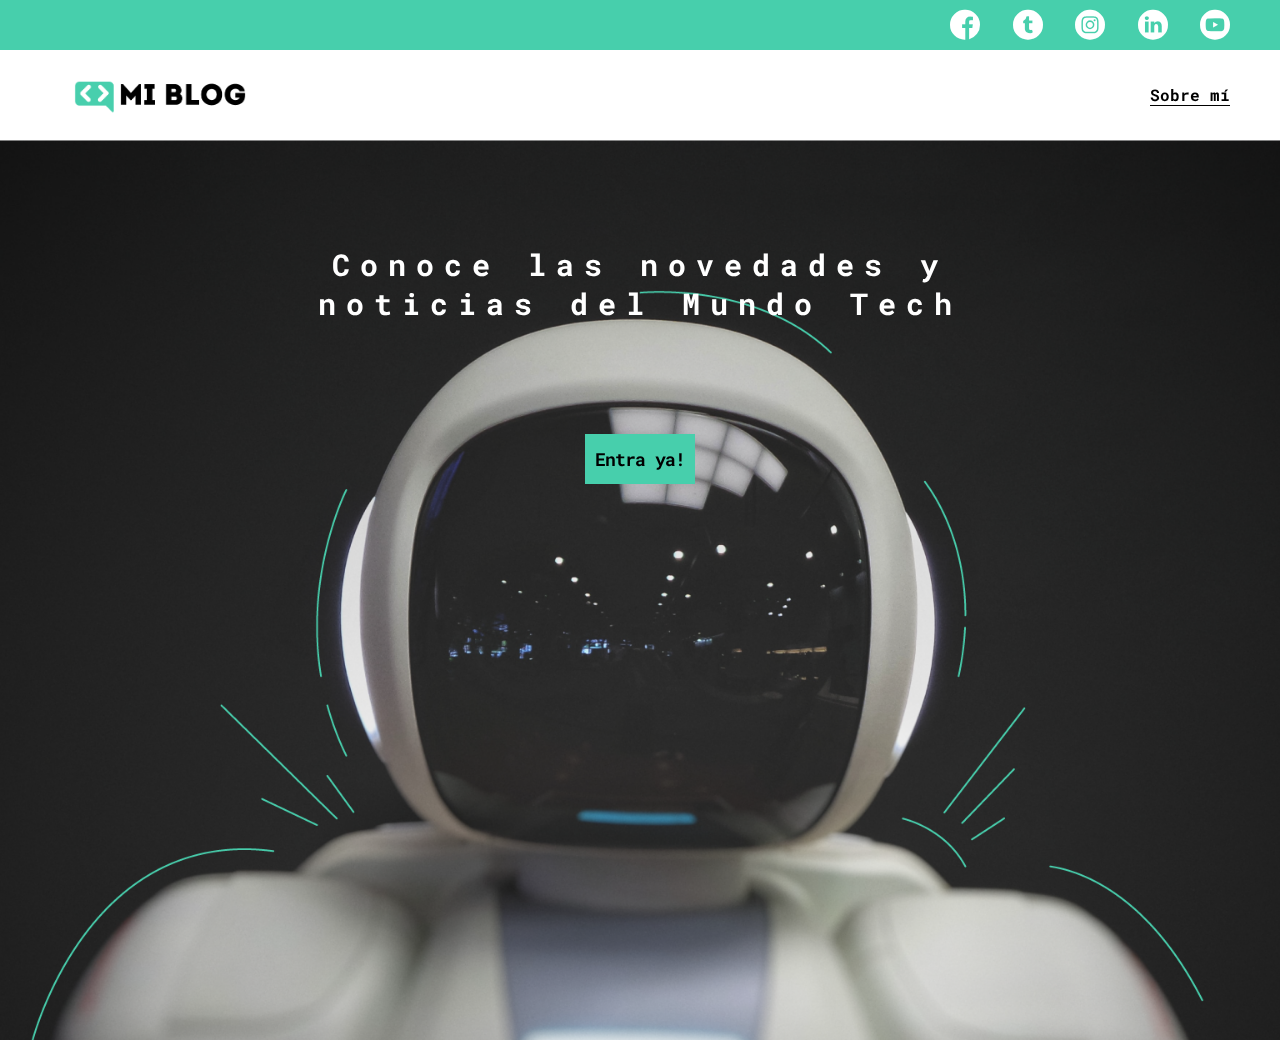
<file: index.html>
<!DOCTYPE html>
<html lang="en">
<head>
  <meta charset="UTF-8">
  <meta name="viewport" content="width=device-width, initial-scale=1.0">
  <title>Mi Blog</title>
  <link rel="stylesheet" href="./css/main.css">
  <link rel="stylesheet" href="css/font/flaticon.css">
  <link rel="stylesheet" href="./css/media-queries.css">
</head>
<body class="home-body">
  <header>
    <section class="header-icons-container">
      <div class="icons">
        <a href=""><span class="flaticon-001-facebook"></span></a>
        <a href=""><span class="flaticon-002-twitter"></span></a>
        <a href=""><span class="flaticon-011-instagram"></span></a>
        <a href=""><span class="flaticon-010-linkedin"></span></a>
        <a href=""><span class="flaticon-008-youtube"></span></a>
      </div>
    </section>
    <nav>
      <section class="nav-logo-container">
        <a href="/"><img src="assets/img/Logo-negro.png" alt="Logo de mi blog"></a>
      </section>
      <section class="profile-link">
        <a href="perfil.html">Sobre mí</a>
      </section>
    </nav>
  </header>
  <main class="home-main">
    <section>
      <h2 class="home-main-text">Conoce las novedades y <br> noticias del Mundo Tech</h2>
      <a href="blogs.html" class="home-main-button">Entra ya!</a>
    </section>
  </main>
</body>
</html>
</file>
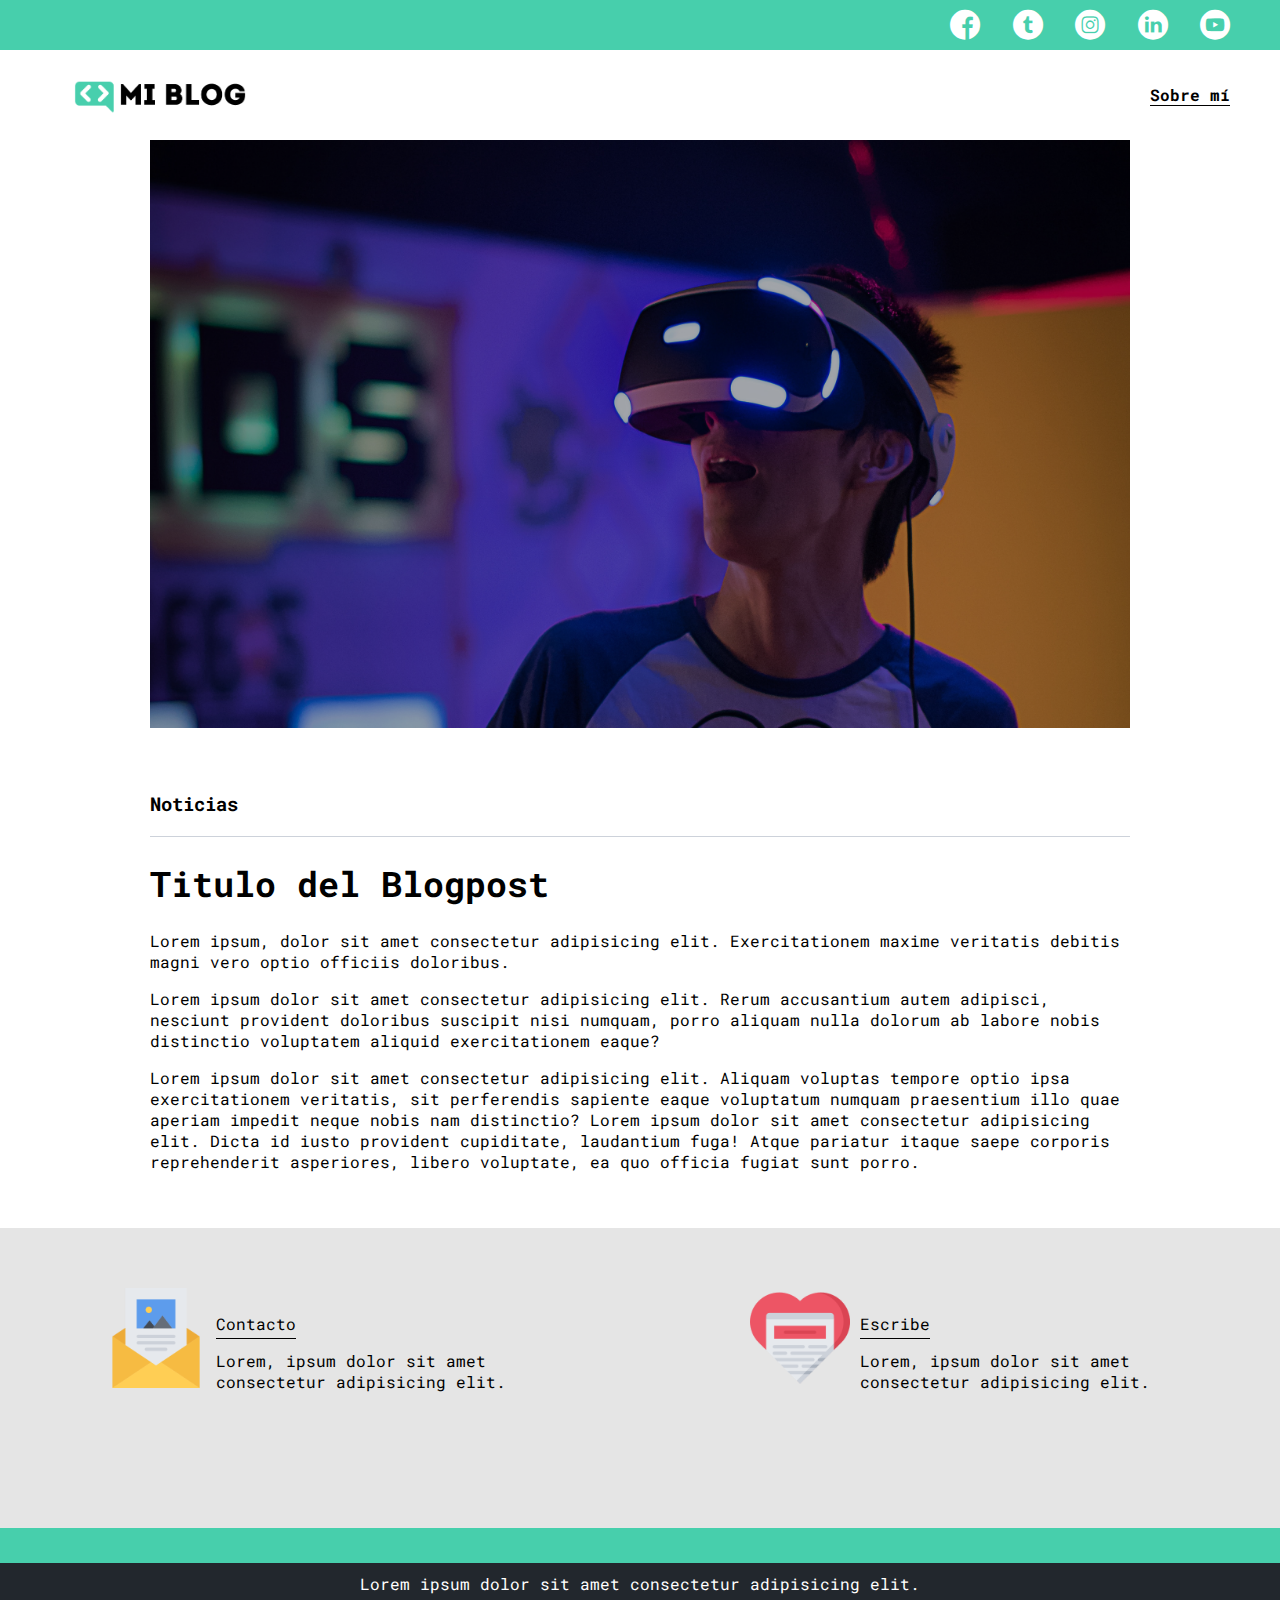
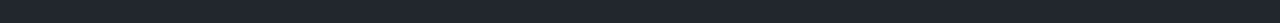
<file: blog.html>
<!DOCTYPE html>
<html lang="en">
<head>
  <meta charset="UTF-8">
  <meta name="viewport" content="width=device-width, initial-scale=1.0">
  <title>Mi Blog</title>
  <link rel="stylesheet" href="./css/main.css">
  <link rel="stylesheet" href="css/font/flaticon.css">
  <link rel="stylesheet" href="./css/media-queries.css">
</head>
<body>
  <header>
    <section class="header-icons-container">
      <div class="icons">
        <a href=""><span class="flaticon-001-facebook"></span></a>
        <a href=""><span class="flaticon-002-twitter"></span></a>
        <a href=""><span class="flaticon-011-instagram"></span></a>
        <a href=""><span class="flaticon-010-linkedin"></span></a>
        <a href=""><span class="flaticon-008-youtube"></span></a>
      </div>
    </section>
    <nav>
      <section class="nav-logo-container">
        <a href="/"><img src="assets/img/Logo-negro.png" alt="Logo de mi blog"></a>
      </section>
      <section class="profile-link">
        <a href="perfil.html">Sobre mí</a>
      </section>
    </nav>
  </header>
  <main>
    <section class="grid-container blogpost-img-container">
      <img src="./assets/img/post-1.png" alt="Foto del articulo">
    </section>
    <section class="blogpost-main-container">
      <div class="grid-container">
        <h3>Noticias</h3>
        <article>
          <h1>Titulo del Blogpost</h1>
          <p>Lorem ipsum, dolor sit amet consectetur adipisicing elit. Exercitationem maxime veritatis debitis magni vero optio officiis doloribus.</p>
          <p>Lorem ipsum dolor sit amet consectetur adipisicing elit. Rerum accusantium autem adipisci, nesciunt provident doloribus suscipit nisi numquam, porro aliquam nulla dolorum ab labore nobis distinctio voluptatem aliquid exercitationem eaque?</p>
          <p>Lorem ipsum dolor sit amet consectetur adipisicing elit. Aliquam voluptas tempore optio ipsa exercitationem veritatis, sit perferendis sapiente eaque voluptatum numquam praesentium illo quae aperiam impedit neque nobis nam distinctio? Lorem ipsum dolor sit amet consectetur adipisicing elit. Dicta id iusto provident cupiditate, laudantium fuga! Atque pariatur itaque saepe corporis reprehenderit asperiores, libero voluptate, ea quo officia fugiat sunt porro.</p>
        </article>
      </div>
    </section>
    <section class="contact-main-container">
      <div>
        <img src="./assets/img/013-newsletter.png" alt="Correo saliendo de un sobre">
        <div class="contact-container">
          <a href="/">Contacto</a>
          <p>Lorem, ipsum dolor sit amet consectetur adipisicing elit.</p>
        </div>
      </div>
      <div>
        <img src="./assets/img/006-like.png" alt="Ilustracion de un correo en un corazon">
        <div class="contact-container">
          <a href="/">Escribe</a>
          <p>Lorem, ipsum dolor sit amet consectetur adipisicing elit.</p>
      </div>
    </section>
  </main>
  <footer>
    <p>Lorem ipsum dolor sit amet consectetur adipisicing elit.</p>
  </footer>
</body>
</html>
</file>
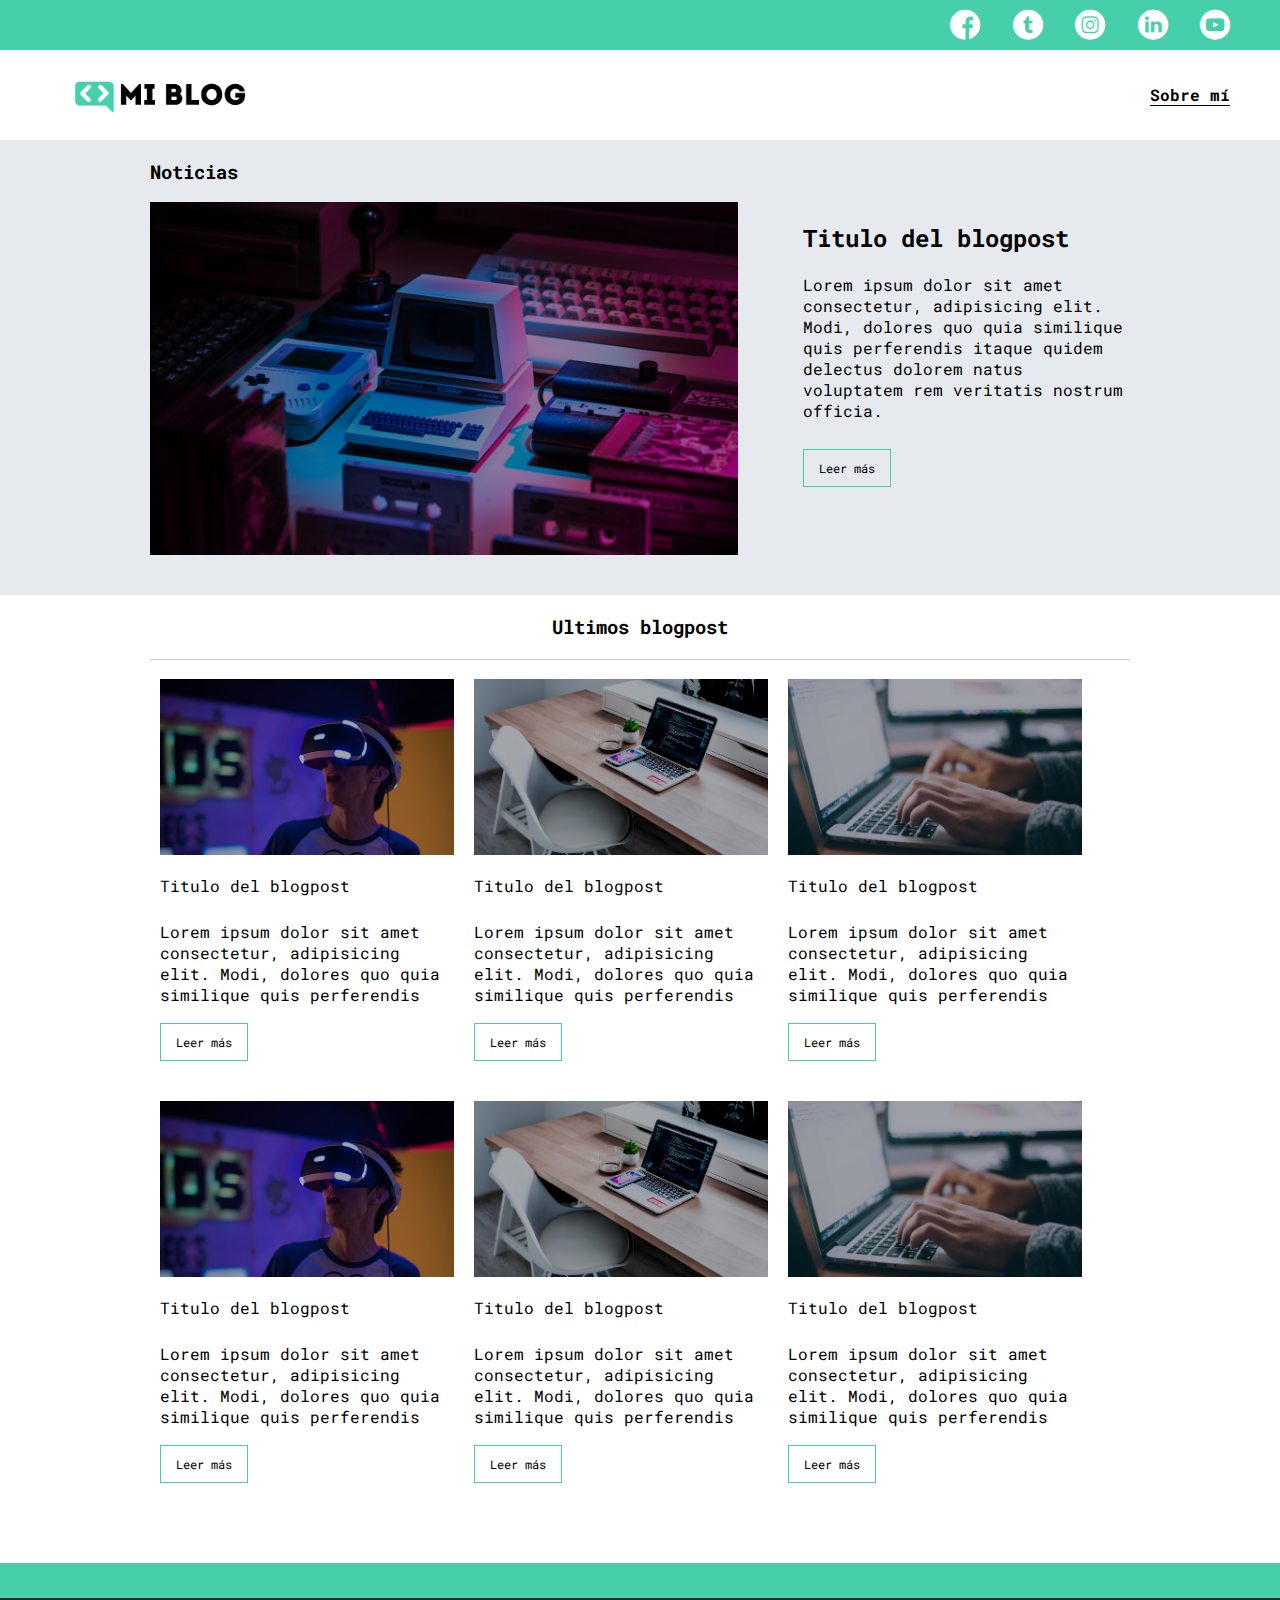
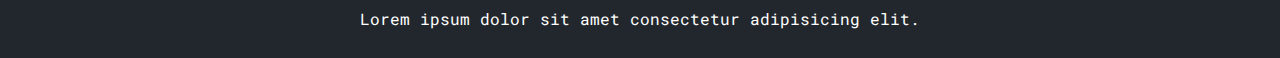
<file: blogs.html>
<!DOCTYPE html>
<html lang="en">
<head>
  <meta charset="UTF-8">
  <meta name="viewport" content="width=device-width, initial-scale=1.0">
  <title>Mi Blog</title>
  <link rel="stylesheet" href="./css/main.css">
  <link rel="stylesheet" href="css/font/flaticon.css">
  <link rel="stylesheet" href="./css/media-queries.css">
</head>
<body>
  <header>
    <section class="header-icons-container">
      <div class="icons">
        <a href=""><span class="flaticon-001-facebook"></span></a>
        <a href=""><span class="flaticon-002-twitter"></span></a>
        <a href=""><span class="flaticon-011-instagram"></span></a>
        <a href=""><span class="flaticon-010-linkedin"></span></a>
        <a href=""><span class="flaticon-008-youtube"></span></a>
      </div>
    </section>
    <nav>
      <section class="nav-logo-container">
        <a href="/"><img src="assets/img/Logo-negro.png" alt="Logo de mi blog"></a>
      </section>
      <section class="profile-link">
        <a href="perfil.html">Sobre mí</a>
      </section>
    </nav>
  </header>
  <main class="blogs-main">
    <section class="blogs-news-container">
      <div class="grid-container blogs-main-new">
        <h3>Noticias</h3>
        <div class="blogs-news-img-container">
          <img src="./assets/img/main-news-img.png" alt="">
        </div>
        <div class="blogs-news-info-container">
          <h2>Titulo del blogpost</h2>
          <p>Lorem ipsum dolor sit amet consectetur, adipisicing elit. Modi, dolores quo quia similique quis perferendis itaque quidem delectus dolorem natus voluptatem rem veritatis nostrum officia.</p>
          <a href="blog.html" class="blogs-button">Leer más</a>
        </div>
      </div>
    </section>
    <section class="blogs-posts-container">
      <div class="grid-container">
        <h3>Ultimos blogpost</h3>

        <article class="post-container">
          <img src="./assets/img/post-1.png" alt="Foto del post">
          <p>Titulo del blogpost</p>
          <p>Lorem ipsum dolor sit amet consectetur, adipisicing elit. Modi, dolores quo quia similique quis perferendis</p>
          <a href="blog.html" class="blogs-button">Leer más</a>
        </article>
        <article class="post-container">
          <img src="./assets/img/post-2.png" alt="Foto del post">
          <p>Titulo del blogpost</p>
          <p>Lorem ipsum dolor sit amet consectetur, adipisicing elit. Modi, dolores quo quia similique quis perferendis</p>
          <a href="blog.html" class="blogs-button">Leer más</a>
        </article>
        <article class="post-container">
          <img src="./assets/img/post-3.png" alt="Foto del post">
          <p>Titulo del blogpost</p>
          <p>Lorem ipsum dolor sit amet consectetur, adipisicing elit. Modi, dolores quo quia similique quis perferendis</p>
          <a href="blog.html" class="blogs-button">Leer más</a>
        </article>
        <article class="post-container">
          <img src="./assets/img/post-1.png" alt="Foto del post">
          <p>Titulo del blogpost</p>
          <p>Lorem ipsum dolor sit amet consectetur, adipisicing elit. Modi, dolores quo quia similique quis perferendis</p>
          <a href="blog.html" class="blogs-button">Leer más</a>
        </article>
        <article class="post-container">
          <img src="./assets/img/post-2.png" alt="Foto del post">
          <p>Titulo del blogpost</p>
          <p>Lorem ipsum dolor sit amet consectetur, adipisicing elit. Modi, dolores quo quia similique quis perferendis</p>
          <a href="blog.html" class="blogs-button">Leer más</a>
        </article>
        <article class="post-container">
          <img src="./assets/img/post-3.png" alt="Foto del post">
          <p>Titulo del blogpost</p>
          <p>Lorem ipsum dolor sit amet consectetur, adipisicing elit. Modi, dolores quo quia similique quis perferendis</p>
          <a href="blog.html" class="blogs-button">Leer más</a>
        </article>
        
      </div>
    </section>
  </main>
  <footer>
    <p>Lorem ipsum dolor sit amet consectetur adipisicing elit.</p>
  </footer>
</body>
</html>
</file>
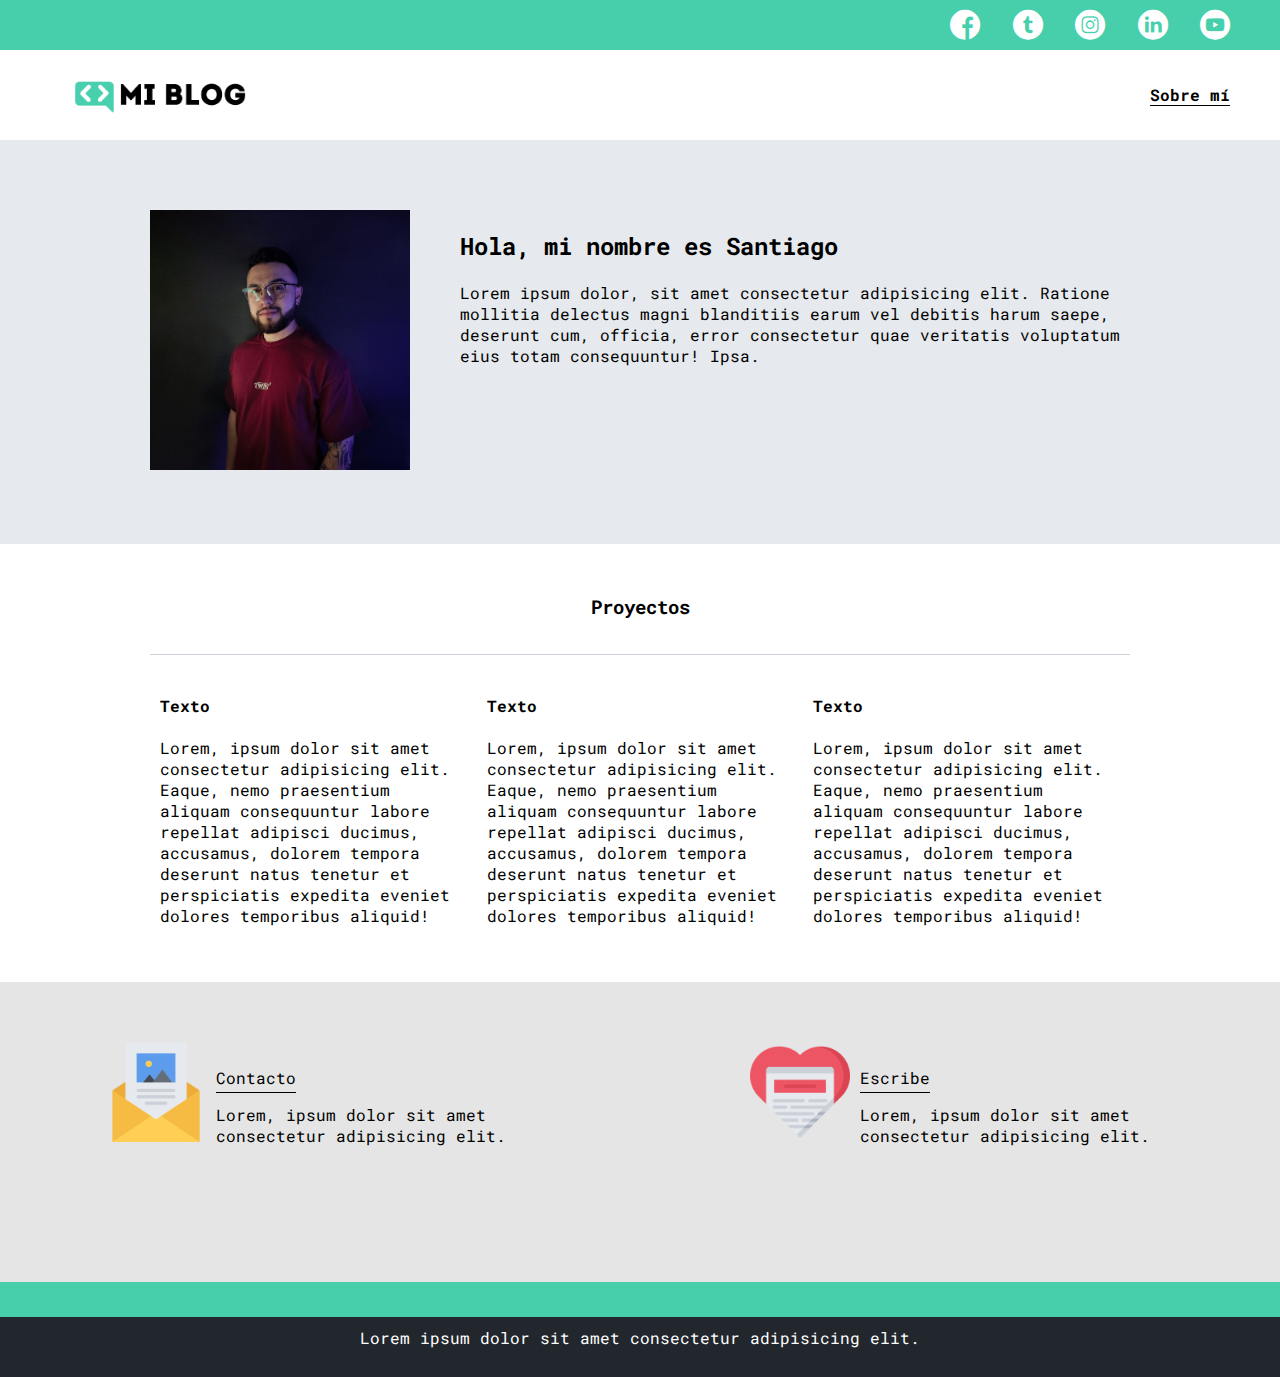
<file: perfil.html>
<!DOCTYPE html>
<html lang="en">
<head>
  <meta charset="UTF-8">
  <meta name="viewport" content="width=device-width, initial-scale=1.0">
  <title>Mi Blog</title>
  <link rel="stylesheet" href="./css/main.css">
  <link rel="stylesheet" href="css/font/flaticon.css">
  <link rel="stylesheet" href="./css/media-queries.css">
</head>
<body>
  <header>
    <section class="header-icons-container">
      <div class="icons">
        <a href=""><span class="flaticon-001-facebook"></span></a>
        <a href=""><span class="flaticon-002-twitter"></span></a>
        <a href=""><span class="flaticon-011-instagram"></span></a>
        <a href=""><span class="flaticon-010-linkedin"></span></a>
        <a href=""><span class="flaticon-008-youtube"></span></a>
      </div>
    </section>
    <nav>
      <section class="nav-logo-container">
        <a href="/"><img src="assets/img/Logo-negro.png" alt="Logo de mi blog"></a>
      </section>
      <section class="profile-link">
        <a href="perfil.html">Sobre mí</a>
      </section>
    </nav>
  </header>
  <main>
    <section class="profile-main-container">
      <div class="grid-container profile-container">
        <div>
          <img src="./assets/img/Foto marca personal.jpg" alt="Foto de perfil">
        </div>
        <div>
          <h2>Hola, mi nombre es Santiago</h2>
          <p>Lorem ipsum dolor, sit amet consectetur adipisicing elit. Ratione mollitia delectus magni blanditiis earum vel debitis harum saepe, deserunt cum, officia, error consectetur quae veritatis voluptatum eius totam consequuntur! Ipsa.</p>
        </div>
      </div>
    </section>
    <section class="profile-main-proyects">
      <div class="grid-container">
        <h3>Proyectos</h3>
        <div class="proyects-main-container">
          <article class="proyect-container">
            <h4>Texto</h4>
            <p>Lorem, ipsum dolor sit amet consectetur adipisicing elit. Eaque, nemo praesentium aliquam consequuntur labore repellat adipisci ducimus, accusamus, dolorem tempora deserunt natus tenetur et perspiciatis expedita eveniet dolores temporibus aliquid!</p>
          </article>
          <article class="proyect-container">
            <h4>Texto</h4>
            <p>Lorem, ipsum dolor sit amet consectetur adipisicing elit. Eaque, nemo praesentium aliquam consequuntur labore repellat adipisci ducimus, accusamus, dolorem tempora deserunt natus tenetur et perspiciatis expedita eveniet dolores temporibus aliquid!</p>
          </article>
          <article class="proyect-container">
            <h4>Texto</h4>
            <p>Lorem, ipsum dolor sit amet consectetur adipisicing elit. Eaque, nemo praesentium aliquam consequuntur labore repellat adipisci ducimus, accusamus, dolorem tempora deserunt natus tenetur et perspiciatis expedita eveniet dolores temporibus aliquid!</p>
          </article>
        </div>
      </div>
    </section>
    
    <section class="contact-main-container">
      <div>
        <img src="./assets/img/013-newsletter.png" alt="Correo saliendo de un sobre">
        <div class="contact-container">
          <a href="/">Contacto</a>
          <p>Lorem, ipsum dolor sit amet consectetur adipisicing elit.</p>
        </div>
      </div>
      <div>
        <img src="./assets/img/006-like.png" alt="Ilustracion de un correo en un corazon">
        <div class="contact-container">
          <a href="/">Escribe</a>
          <p>Lorem, ipsum dolor sit amet consectetur adipisicing elit.</p>
      </div>
    </section>
  </main>
  <footer>
    <p>Lorem ipsum dolor sit amet consectetur adipisicing elit.</p>
  </footer>
</body>
</html>
</file>
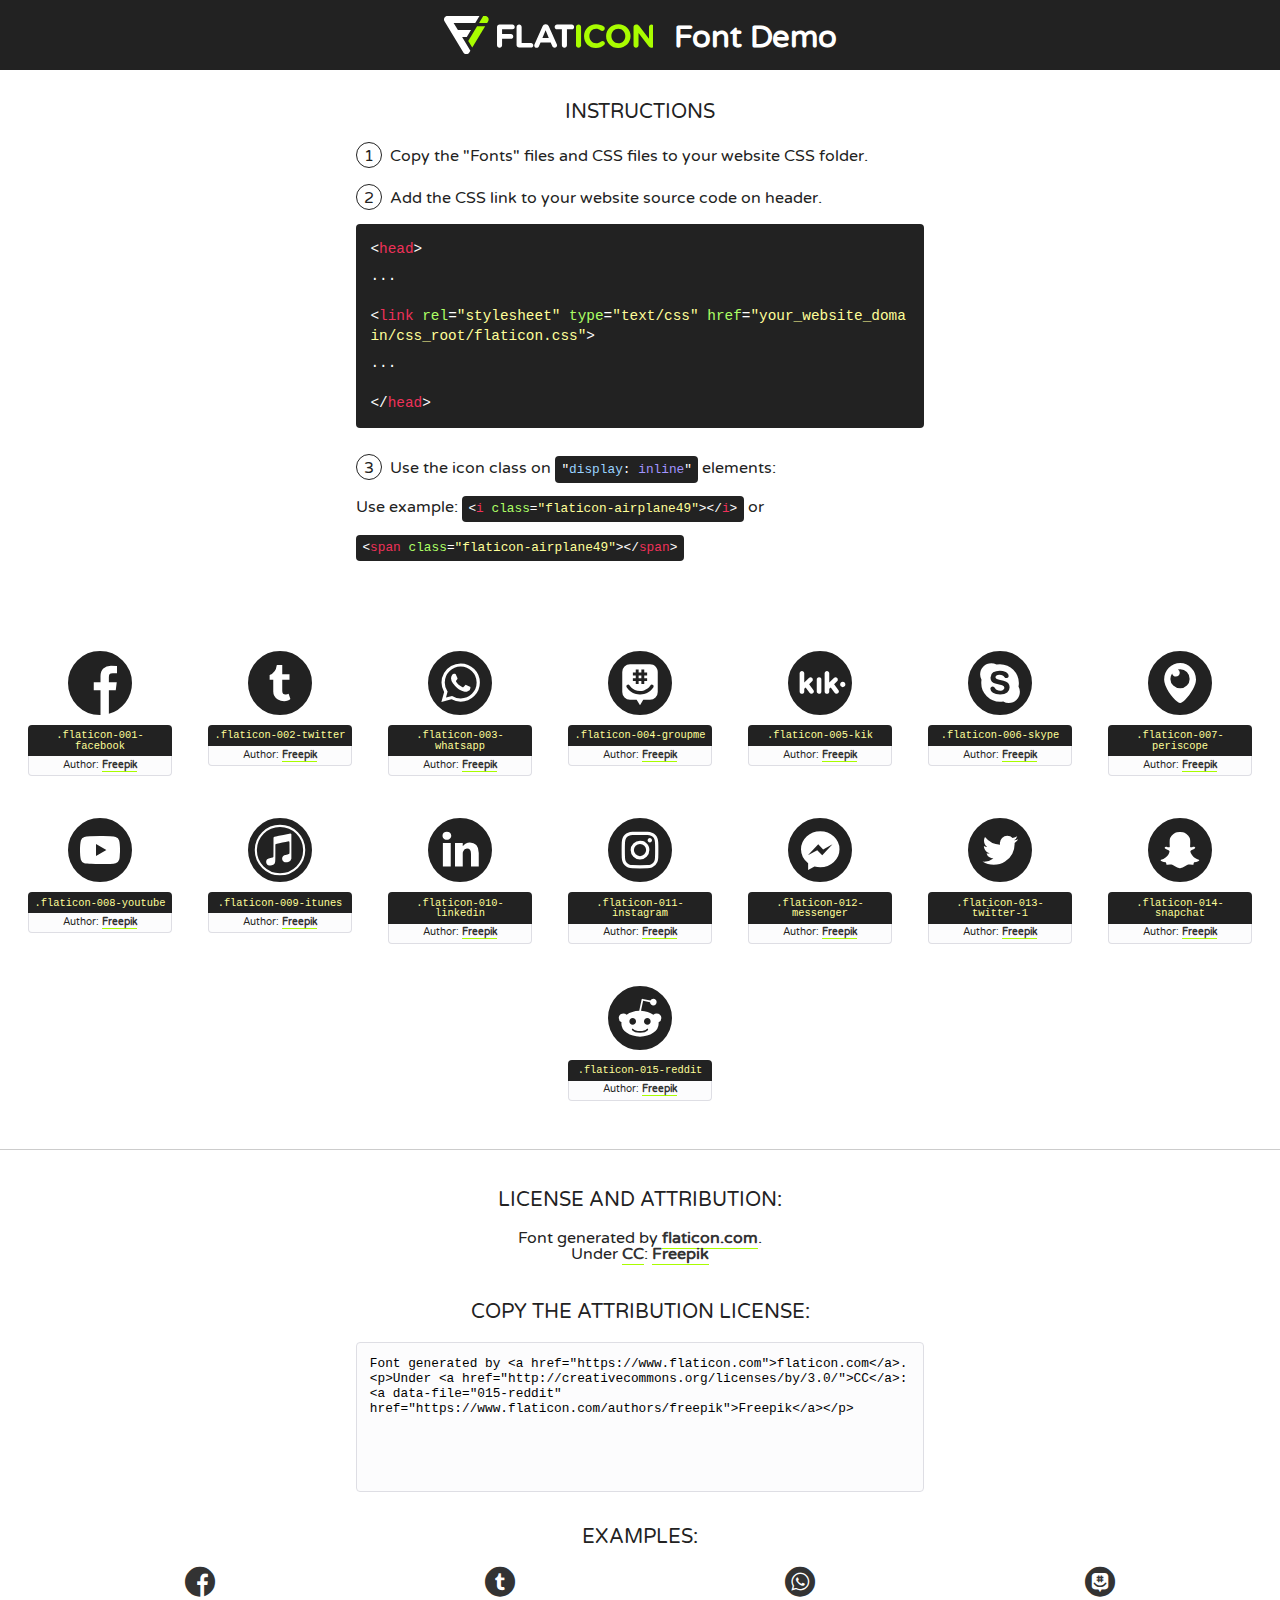
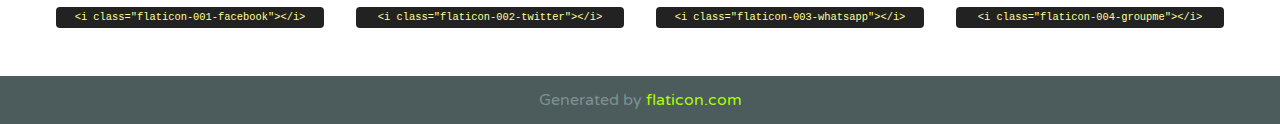
<file: css/font/flaticon.html>
<!DOCTYPE html>
<!--
  Flaticon icon font: Flaticon
  Creation date: 20/12/2018 09:27
-->
<html>
<!DOCTYPE html>
<html>

<head>
    <title>Flaticon WebFont</title>
    <link href="http://fonts.googleapis.com/css?family=Varela+Round" rel="stylesheet" type="text/css" />
    <link rel="stylesheet" type="text/css" href="flaticon.css">
    <meta charset="UTF-8">
    <style>
    html, body, div, span, applet, object, iframe,
    h1, h2, h3, h4, h5, h6, p, blockquote, pre,
    a, abbr, acronym, address, big, cite, code,
    del, dfn, em, img, ins, kbd, q, s, samp,
    small, strike, strong, sub, sup, tt, var,
    b, u, i, center,
    dl, dt, dd, ol, ul, li,
    fieldset, form, label, legend,
    table, caption, tbody, tfoot, thead, tr, th, td,
    article, aside, canvas, details, embed, 
    figure, figcaption, footer, header, hgroup, 
    menu, nav, output, ruby, section, summary,
    time, mark, audio, video {
        margin: 0;
        padding: 0;
        border: 0;
        font-size: 100%;
        font: inherit;
        vertical-align: baseline;
    }
    /* HTML5 display-role reset for older browsers */
    article, aside, details, figcaption, figure, 
    footer, header, hgroup, menu, nav, section {
        display: block;
    }
    body {
        line-height: 1;
    }
    ol, ul {
        list-style: none;
    }
    blockquote, q {
        quotes: none;
    }
    blockquote:before, blockquote:after,
    q:before, q:after {
        content: '';
        content: none;
    }
    table {
        border-collapse: collapse;
        border-spacing: 0;
    }
    body {
        font-family: 'Varela Round', Helvetica, Arial, sans-serif;
        font-size: 16px;
        color: #222;
    }
    a {
        color: #333;
        border-bottom: 1px solid #a9fd00;
        font-weight: bold;
        text-decoration: none;
    }
    * {
        -moz-box-sizing: border-box;
        -webkit-box-sizing: border-box;
        box-sizing: border-box;
        margin: 0;
        padding: 0;
    }
    [class^="flaticon-"]:before, [class*=" flaticon-"]:before, [class^="flaticon-"]:after, [class*=" flaticon-"]:after {
        font-family: Flaticon;
        font-size: 30px;
        font-style: normal;
        margin-left: 20px;
        color: #333;
    }
    .wrapper {
        max-width: 600px;
        margin: auto;
        padding: 0 1em;
    }
    .title {
        font-size: 1.25em;
        text-align: center;
        margin-bottom: 1em;
        text-transform: uppercase;
    }
    header {
        text-align: center;
        background-color: #222;
        color: #fff;
        padding: 1em;
    }
    header .logo {
        width: 210px;
        height: 38px;
        display: inline-block;
        vertical-align: middle;
        margin-right: 1em;
        border: none;
    }
    header strong {
        font-size: 1.95em;
        font-weight: bold;
        vertical-align: middle;
        margin-top: 5px;
        display: inline-block;
    }
    .demo {
        margin: 2em auto;
        line-height: 1.25em;
    }
    .demo ul li {
        margin-bottom: 1em;
    }
    .demo ul li .num {
        color: #222;
        border-radius: 20px;
        display: inline-block;
        width: 26px;
        padding: 3px;
        height: 26px;
        text-align: center;
        margin-right: 0.5em;
        border: 1px solid #222;
    }
    .demo ul li code {
        background-color: #222;
        border-radius: 4px;
        padding: 0.25em 0.5em;
        display: inline-block;
        color: #fff;
        font-family: Consolas,Monaco,Lucida Console,Liberation Mono,DejaVu Sans Mono,Bitstream Vera Sans Mono,Courier New, monospace;
        font-weight: lighter;
        margin-top: 1em;
        font-size: 0.8em;
        word-break: break-all;
    }
    .demo ul li code.big {
        padding: 1em;
        font-size: 0.9em;
    }
    .demo ul li code .red {
        color: #EF3159;
    }
    .demo ul li code .green {
        color: #ACFF65;
    }
    .demo ul li code .yellow {
        color: #FFFF99;
    }
    .demo ul li code .blue {
        color: #99D3FF;
    }
    .demo ul li code .purple {
        color: #A295FF;
    }
    .demo ul li code .dots {
        margin-top: 0.5em;
        display: block;
    }
    #glyphs {
        border-bottom: 1px solid #ccc;
        padding: 2em 0;
        text-align: center;
    }
    .glyph {
        display: inline-block;
        width: 9em;
        margin: 1em;
        text-align: center;
        vertical-align: top;
        background: #FFF;
    }
    .glyph .glyph-icon {
        padding: 10px;
        display: block;
        font-family:"Flaticon";
        font-size: 64px;
        line-height: 1;
    }
    .glyph .glyph-icon:before {
        font-size: 64px;
        color: #222;
        margin-left: 0;
    }
    .class-name {
        font-size: 0.65em;
        background-color: #222;
        color: #fff;
        border-radius: 4px 4px 0 0;
        padding: 0.5em;
        color: #FFFF99;
        font-family: Consolas,Monaco,Lucida Console,Liberation Mono,DejaVu Sans Mono,Bitstream Vera Sans Mono,Courier New, monospace;
    }
    .author-name {
        font-size: 0.6em;
        background-color: #fcfcfd;
        border: 1px solid #DEDEE4;
        border-top: 0;
        border-radius: 0 0 4px 4px;
        padding: 0.5em;
    }
    .class-name:last-child {
        font-size: 10px;
        color:#888;
    }
    .class-name:last-child a {
        font-size: 10px;
        color:#555;
    }
    .class-name:last-child a:hover {
        color:#a9fd00;
    }
    .glyph > input {
        display: block;
        width: 100px;
        margin: 5px auto;
        text-align: center;
        font-size: 12px;
        cursor: text;
    }
    .glyph > input.icon-input {
        font-family:"Flaticon";
        font-size: 16px;
        margin-bottom: 10px;
    }
    .attribution .title {
        margin-top: 2em;
    }
    .attribution textarea {
        background-color: #fcfcfd;
        padding: 1em;
        border: none;
        box-shadow: none;
        border: 1px solid #DEDEE4;
        border-radius: 4px;
        resize: none;
        width: 100%;
        height: 150px;
        font-size: 0.8em;
        font-family: Consolas,Monaco,Lucida Console,Liberation Mono,DejaVu Sans Mono,Bitstream Vera Sans Mono,Courier New, monospace;
        -webkit-appearance: none;
    }
    .iconsuse {
        margin: 2em auto;
        text-align: center;
        max-width: 1200px;
    }
    .iconsuse:after {
        content: '';
        display: table;
        clear: both;
    }
    .iconsuse .image {
        float: left;
        width: 25%;
        padding: 0 1em;
    }
    .iconsuse .image p {
        margin-bottom: 1em;
    }
    .iconsuse .image span {
        display: block;
        font-size: 0.65em;
        background-color: #222;
        color: #fff;
        border-radius: 4px;
        padding: 0.5em;
        color: #FFFF99;
        margin-top: 1em;
        font-family: Consolas,Monaco,Lucida Console,Liberation Mono,DejaVu Sans Mono,Bitstream Vera Sans Mono,Courier New, monospace;
    }
    #footer {
        text-align: center;
        background-color: #4C5B5C;
        color: #7c9192;
        padding: 1em;
    }
    #footer a {
        border: none;
        color: #a9fd00;
        font-weight: normal;
    }
    @media (max-width: 960px) {
        .iconsuse .image {
            width: 50%;
        }
    }
    @media (max-width: 560px) {
        .iconsuse .image {
            width: 100%;
        }
    }
    </style>
</head>

<body class="characters-off">

    <header>
        <a href="https://www.flaticon.com" target="_blank" class="logo">
            <svg version="1.1" xmlns="http://www.w3.org/2000/svg" xmlns:xlink="http://www.w3.org/1999/xlink" xmlns:a="http://ns.adobe.com/AdobeSVGViewerExtensions/3.0/" viewBox="0 0 560.875 102.036" enable-background="new 0 0 560.875 102.036" xml:space="preserve">
                <defs>
                </defs>
                <g>
                    <g class="letters">
                        <path fill="#ffffff" d="M141.596,29.675c0-3.777,2.985-6.767,6.764-6.767h34.438c3.426,0,6.15,2.728,6.15,6.15
                        c0,3.43-2.724,6.149-6.15,6.149h-27.674v13.091h23.719c3.429,0,6.151,2.724,6.151,6.15c0,3.43-2.723,6.149-6.151,6.149h-23.719
                        v17.574c0,3.773-2.986,6.761-6.764,6.761c-3.779,0-6.764-2.989-6.764-6.761V29.675z"></path>
                        <path fill="#ffffff" d="M193.844,29.149c0-3.781,2.985-6.767,6.764-6.767c3.776,0,6.763,2.985,6.763,6.767v42.957h25.039
                        c3.426,0,6.149,2.726,6.149,6.153c0,3.425-2.723,6.15-6.149,6.15h-31.802c-3.779,0-6.764-2.986-6.764-6.768V29.149z"></path>
                        <path fill="#ffffff" d="M241.891,75.71l21.438-48.407c1.492-3.341,4.215-5.357,7.906-5.357h0.792
                        c3.686,0,6.323,2.017,7.815,5.357l21.439,48.407c0.436,0.967,0.701,1.845,0.701,2.723c0,3.602-2.809,6.501-6.414,6.501
                        c-3.161,0-5.269-1.845-6.499-4.655l-4.132-9.661h-27.059l-4.301,10.102c-1.144,2.631-3.426,4.214-6.237,4.214
                        c-3.517,0-6.24-2.81-6.24-6.325C241.1,77.64,241.451,76.677,241.891,75.71z M279.932,58.666l-8.521-20.297l-8.526,20.297H279.932
                        z"></path>
                        <path fill="#ffffff" d="M314.864,35.387H301.86c-3.429,0-6.239-2.813-6.239-6.238c0-3.429,2.811-6.24,6.239-6.24h39.533
                        c3.426,0,6.237,2.811,6.237,6.24c0,3.425-2.811,6.238-6.237,6.238h-13.001v42.785c0,3.773-2.99,6.761-6.764,6.761
                        c-3.779,0-6.764-2.989-6.764-6.761V35.387z"></path>
                        <path fill="#A9FD00" d="M352.615,29.149c0-3.781,2.985-6.767,6.767-6.767c3.774,0,6.761,2.985,6.761,6.767v49.024
                        c0,3.773-2.987,6.761-6.761,6.761c-3.781,0-6.767-2.989-6.767-6.761V29.149z"></path>
                        <path fill="#A9FD00" d="M374.132,53.836v-0.179c0-17.481,13.178-31.801,32.065-31.801c9.22,0,15.459,2.458,20.557,6.238
                        c1.402,1.054,2.637,2.985,2.637,5.357c0,3.692-2.985,6.59-6.681,6.59c-1.845,0-3.071-0.702-4.044-1.319
                        c-3.776-2.813-7.729-4.393-12.562-4.393c-10.364,0-17.831,8.611-17.831,19.154v0.173c0,10.542,7.291,19.329,17.831,19.329
                        c5.715,0,9.492-1.756,13.359-4.834c1.049-0.874,2.458-1.491,4.039-1.491c3.429,0,6.325,2.813,6.325,6.236
                        c0,2.106-1.056,3.78-2.282,4.834c-5.539,4.834-12.036,7.733-21.878,7.733C387.572,85.464,374.132,71.493,374.132,53.836z"></path>
                        <path fill="#A9FD00" d="M433.009,53.836v-0.179c0-17.481,13.79-31.801,32.766-31.801c18.981,0,32.592,14.143,32.592,31.628v0.173
                        c0,17.483-13.785,31.807-32.769,31.807C446.625,85.464,433.009,71.32,433.009,53.836z M484.224,53.836v-0.179
                        c0-10.539-7.725-19.326-18.626-19.326c-10.893,0-18.449,8.611-18.449,19.154v0.173c0,10.542,7.73,19.329,18.626,19.329
                        C476.676,72.986,484.224,64.378,484.224,53.836z"></path>
                        <path fill="#A9FD00" d="M506.233,29.321c0-3.774,2.99-6.763,6.767-6.763h1.401c3.252,0,5.183,1.583,7.029,3.953l26.093,34.265
                        V29.059c0-3.692,2.99-6.677,6.681-6.677c3.683,0,6.671,2.985,6.671,6.677v48.934c0,3.78-2.987,6.765-6.764,6.765h-0.436
                        c-3.257,0-5.188-1.581-7.034-3.953l-27.056-35.492v32.944c0,3.687-2.985,6.676-6.678,6.676c-3.683,0-6.673-2.989-6.673-6.676
                        V29.321z"></path>
                    </g>
                    <g class="insignia">
                        <path fill="#ffffff" d="M48.372,56.137h12.517l11.156-18.537H37.186L25.688,18.539h57.825L94.668,0H9.271
                        C5.925,0,2.842,1.801,1.198,4.716c-1.644,2.907-1.593,6.482,0.134,9.343l50.38,83.501c1.678,2.781,4.689,4.476,7.938,4.476
                        c3.246,0,6.257-1.695,7.935-4.476l2.898-4.804L48.372,56.137z"></path>
                        <g class="i">
                            <path fill="#A9FD00" d="M93.575,18.539h0.031v0.004l21.652,0.004l2.705-4.488c1.727-2.861,1.778-6.436,0.133-9.343
                            C116.454,1.801,113.371,0,110.026,0h-5.294L93.575,18.539z"></path>
                            <polygon fill="#A9FD00" points="88.291,27.356 64.725,66.486 75.519,84.404 109.942,27.356"></polygon>
                        </g>
                    </g>
                </g>
            </svg>
        </a>
        <strong>Font Demo</strong>
    </header>


    <section class="demo wrapper">

        <p class="title">Instructions</p>

        <ul>
            <li>
                <span class="num">1</span>Copy the "Fonts" files and CSS files to your website CSS folder.
            </li>
            <li>
                <span class="num">2</span>Add the CSS link to your website source code on header.
                <code class="big">
                    &lt;<span class="red">head</span>&gt;
                    <br/><span class="dots">...</span>
                    <br/>&lt;<span class="red">link</span> <span class="green">rel</span>=<span class="yellow">"stylesheet"</span> <span class="green">type</span>=<span class="yellow">"text/css"</span> <span class="green">href</span>=<span class="yellow">"your_website_domain/css_root/flaticon.css"</span>&gt;
                    <br/><span class="dots">...</span>
                    <br/>&lt;/<span class="red">head</span>&gt;
                </code>
            </li>

            <li>
                <p>
                    <span class="num">3</span>Use the icon class on <code>"<span class="blue">display</span>:<span class="purple"> inline</span>"</code> elements:
                    <br />
                    Use example: <code>&lt;<span class="red">i</span> <span class="green">class</span>=<span class="yellow">&quot;flaticon-airplane49&quot;</span>&gt;&lt;/<span class="red">i</span>&gt;</code> or <code>&lt;<span class="red">span</span> <span class="green">class</span>=<span class="yellow">&quot;flaticon-airplane49&quot;</span>&gt;&lt;/<span class="red">span</span>&gt;</code>
            </li>
        </ul>

    </section>




   <section id="glyphs">          
    
      
        <div class="glyph"><div class="glyph-icon flaticon-001-facebook"></div>
            <div class="class-name">.flaticon-001-facebook</div>
            <div class="author-name">Author: <a data-file="001-facebook" href="https://www.flaticon.com/authors/freepik">Freepik</a> </div> 
        </div>        
        
        <div class="glyph"><div class="glyph-icon flaticon-002-twitter"></div>
            <div class="class-name">.flaticon-002-twitter</div>
            <div class="author-name">Author: <a data-file="002-twitter" href="https://www.flaticon.com/authors/freepik">Freepik</a> </div> 
        </div>        
        
        <div class="glyph"><div class="glyph-icon flaticon-003-whatsapp"></div>
            <div class="class-name">.flaticon-003-whatsapp</div>
            <div class="author-name">Author: <a data-file="003-whatsapp" href="https://www.flaticon.com/authors/freepik">Freepik</a> </div> 
        </div>        
        
        <div class="glyph"><div class="glyph-icon flaticon-004-groupme"></div>
            <div class="class-name">.flaticon-004-groupme</div>
            <div class="author-name">Author: <a data-file="004-groupme" href="https://www.flaticon.com/authors/freepik">Freepik</a> </div> 
        </div>        
        
        <div class="glyph"><div class="glyph-icon flaticon-005-kik"></div>
            <div class="class-name">.flaticon-005-kik</div>
            <div class="author-name">Author: <a data-file="005-kik" href="https://www.flaticon.com/authors/freepik">Freepik</a> </div> 
        </div>        
        
        <div class="glyph"><div class="glyph-icon flaticon-006-skype"></div>
            <div class="class-name">.flaticon-006-skype</div>
            <div class="author-name">Author: <a data-file="006-skype" href="https://www.flaticon.com/authors/freepik">Freepik</a> </div> 
        </div>        
        
        <div class="glyph"><div class="glyph-icon flaticon-007-periscope"></div>
            <div class="class-name">.flaticon-007-periscope</div>
            <div class="author-name">Author: <a data-file="007-periscope" href="https://www.flaticon.com/authors/freepik">Freepik</a> </div> 
        </div>        
        
        <div class="glyph"><div class="glyph-icon flaticon-008-youtube"></div>
            <div class="class-name">.flaticon-008-youtube</div>
            <div class="author-name">Author: <a data-file="008-youtube" href="https://www.flaticon.com/authors/freepik">Freepik</a> </div> 
        </div>        
        
        <div class="glyph"><div class="glyph-icon flaticon-009-itunes"></div>
            <div class="class-name">.flaticon-009-itunes</div>
            <div class="author-name">Author: <a data-file="009-itunes" href="https://www.flaticon.com/authors/freepik">Freepik</a> </div> 
        </div>        
        
        <div class="glyph"><div class="glyph-icon flaticon-010-linkedin"></div>
            <div class="class-name">.flaticon-010-linkedin</div>
            <div class="author-name">Author: <a data-file="010-linkedin" href="https://www.flaticon.com/authors/freepik">Freepik</a> </div> 
        </div>        
        
        <div class="glyph"><div class="glyph-icon flaticon-011-instagram"></div>
            <div class="class-name">.flaticon-011-instagram</div>
            <div class="author-name">Author: <a data-file="011-instagram" href="https://www.flaticon.com/authors/freepik">Freepik</a> </div> 
        </div>        
        
        <div class="glyph"><div class="glyph-icon flaticon-012-messenger"></div>
            <div class="class-name">.flaticon-012-messenger</div>
            <div class="author-name">Author: <a data-file="012-messenger" href="https://www.flaticon.com/authors/freepik">Freepik</a> </div> 
        </div>        
        
        <div class="glyph"><div class="glyph-icon flaticon-013-twitter-1"></div>
            <div class="class-name">.flaticon-013-twitter-1</div>
            <div class="author-name">Author: <a data-file="013-twitter-1" href="https://www.flaticon.com/authors/freepik">Freepik</a> </div> 
        </div>        
        
        <div class="glyph"><div class="glyph-icon flaticon-014-snapchat"></div>
            <div class="class-name">.flaticon-014-snapchat</div>
            <div class="author-name">Author: <a data-file="014-snapchat" href="https://www.flaticon.com/authors/freepik">Freepik</a> </div> 
        </div>        
        
        <div class="glyph"><div class="glyph-icon flaticon-015-reddit"></div>
            <div class="class-name">.flaticon-015-reddit</div>
            <div class="author-name">Author: <a data-file="015-reddit" href="https://www.flaticon.com/authors/freepik">Freepik</a> </div> 
        </div>        
        

    </section>



    <section class="attribution wrapper"   style="text-align:center;">

      <div class="title">License and attribution:</div><div class="attrDiv">Font generated by <a href="https://www.flaticon.com">flaticon.com</a>. <div><p>Under <a href="http://creativecommons.org/licenses/by/3.0/">CC</a>: <a data-file="015-reddit" href="https://www.flaticon.com/authors/freepik">Freepik</a></p>  </div>
      </div>
      <div class="title">Copy the Attribution License:</div>

    <textarea onclick="this.focus();this.select();">Font generated by &lt;a href=&quot;https://www.flaticon.com&quot;&gt;flaticon.com&lt;/a&gt;. <p>Under <a href="http://creativecommons.org/licenses/by/3.0/">CC</a>: <a data-file="015-reddit" href="https://www.flaticon.com/authors/freepik">Freepik</a></p>  
     </textarea>

    </section>

    <section class="iconsuse">

          <div class="title">Examples:</div>            
             
            <div class="image">
                <p>
                    <i class="glyph-icon flaticon-001-facebook"></i> 
                    <span>&lt;i class=&quot;flaticon-001-facebook&quot;&gt;&lt;/i&gt;</span>
                </p>
            </div>
            
            <div class="image">
                <p>
                    <i class="glyph-icon flaticon-002-twitter"></i> 
                    <span>&lt;i class=&quot;flaticon-002-twitter&quot;&gt;&lt;/i&gt;</span>
                </p>
            </div>
            
            <div class="image">
                <p>
                    <i class="glyph-icon flaticon-003-whatsapp"></i> 
                    <span>&lt;i class=&quot;flaticon-003-whatsapp&quot;&gt;&lt;/i&gt;</span>
                </p>
            </div>
            
            <div class="image">
                <p>
                    <i class="glyph-icon flaticon-004-groupme"></i> 
                    <span>&lt;i class=&quot;flaticon-004-groupme&quot;&gt;&lt;/i&gt;</span>
                </p>
            </div>
                       
        </div>
                            
    </section>

<div id="footer">
    <div>Generated by <a href="https://www.flaticon.com">flaticon.com</a>
    </div>
</div>



</body>
</html>
</file>
<file: css/main.css>
@import url('https://fonts.googleapis.com/css2?family=Roboto+Mono:wght@400;500;700&family=Roboto+Slab:wght@400;700&family=Roboto:wght@300;400;500;700&display=swap');

body {
  font-family: 'Roboto mono', monospace;
  margin: 0;
  padding: 0;
}
a {
  text-decoration: none;
  display: inline;
  color: black;
}
.grid-container {
  max-width: 980px;
  margin: auto;
}

/* Pagina principal */

.home-body {
  position: fixed;
  top: 0;
  bottom: 0;
  left: 0;
  right: 0;
  box-sizing: border-box;
}
header {
  width: 100%;
  height: 140px;
  display: grid;
  grid-template-rows: 1fr 1fr;
}
header .header-icons-container {
  width: 100%;
  height: 50px;
  display: grid;
  background-color: #47cfac;
}
header .header-icons-container .icons {
  width: 300px;
  height: auto;
  display: flex;
  justify-items: flex-end;
  align-items: center;
  justify-content: space-between;
  justify-self: end;
  margin-right: 50px;
}
header .icons span {
  color: white;
}
nav {
  display: grid;
  grid-template-columns: 1fr 1fr;
  height: 90px;
}
nav .nav-logo-container {
  margin-left: 50px;
}
nav .nav-logo-container img {
  width: 220px;
  margin-top: 10px;
}
nav .profile-link {
  display: flex;
  align-items: center;
  justify-content: flex-end;
  margin-right: 50px;
}
nav .profile-link a {
  color: black;
  border-bottom: 1px solid black;
  font-weight: 800;
}

.home-main {
  display: grid;
  grid-template-columns: 1fr 4fr 1fr;
  height: 100%;
  background-image: url(../assets/img/Cover.png);
  background-position: center;
  background-repeat: no-repeat;
  background-size: cover;
}
.home-main section {
  display: grid;
  grid-column: 2;
  justify-items: center;
  height: 350px;
  margin-top: 80px;
}
.home-main-text {
  font-family: 'Roboto mono', monospace;
  font-size: 30px;
  font-weight: 700px;
  letter-spacing: 10px;
  color: white;
  text-align: center;
}
.home-main-button {
  width: 110px;
  height: 50px;
  background-color: #47cfac;
  display: grid;
  align-items: center;
  justify-items: center;
  font-weight: bolder;
  font-size: 18px;
  letter-spacing: -1px;
}

/* Pagina de blogs */

.blogs-main {
  display: grid;
}
.blogs-news-container {
  background-color: #e6e9ed;
  padding: 0 60px 40px;
}
.blogs-main-new {
  display: grid;
  grid-template-columns: 2fr 1fr;
  grid-template-rows: 2fr;
}
.blogs-news-img-container {
  grid-column: 1;
  display: grid;
  align-items: center;
}
.blogs-news-img-container img {
 width: 90%;
}
.blogs-news-info-container {
  grid-column: 2;
}
.blogs-news-info-container p {
  margin-bottom: 35px;
}
.blogs-posts-container {
  padding: 0 50px 40px;
}
.blogs-posts-container h3 {
  border-bottom: 1px solid #cdd2da;
  padding-bottom: 20px;
  text-align: center;
}
.blogs-button {
  border: 1px solid #47cfac;
  padding: 10px 15px;
  font-size: 12px;
}
.blogs-posts-container .post-container {
  display: inline-block;
  padding-left: 10px;
  max-width: 30%;
  margin-bottom: 50px;
}
.blogs-posts-container .post-container p {
  margin-bottom: 25px;
}
.blogs-posts-container .post-container img {
  width: 100%;
}

footer {
  width: 100%;
  height: 60px;
  background-color: #22272d;
  border-top: 35px solid #47cfac;
  text-align: center;
}
footer p {
  color: white;
  margin-top: 10px;
}

/* Seccion del blog */

.blogpost-img-container {
  padding: 0 50px 40px;
}
.blogpost-img-container img {
  width: 100%;
}
.blogpost-main-container {
  padding: 0 50px 40px;
}
.blogpost-main-container h3 {
  border-bottom: 1px solid #cdd2da;
  padding-bottom: 20px;
}
.blogpost-main-container article h1 {
  font-size: 35px;
}

.contact-main-container {
  background-color: #e5e5e5;
  min-height: 250px;
  width: 100%;
  text-align: center;
  padding-bottom: 50px;
  margin: 0 auto;
}
.contact-main-container div {
  display: inline-block;
  width: 49.5%;
  height: 100%;
}
.contact-main-container div a {
  border-bottom: 1px solid black;
  padding-bottom: 4px;
}
.contact-main-container .contact-container {
  margin-top: 85px;
  text-align: initial;
}
.contact-main-container img {
  width: 100px;
}

/* Perfil */

.profile-main-container {
  padding: 70px 150px;
  background-color: #e6e9ed;
  margin-bottom: 50px;
}
.profile-main-container img {
  width: 260px;
  margin-right: 50px;
}
.profile-main-container .profile-container {
  display: flex;
}
.profile-main-proyects {
  padding: 0 50px 40px;
}
.profile-main-proyects h3 {
  border-bottom: 1px solid #cdd2da;
  padding-bottom: 35px;
  text-align: center;
}
.proyects-main-container {
  display: grid;
  grid-template-columns: repeat(3, 1fr);
}
.proyect-container {
  padding: 0 10px;
}
</file>
<file: css/font/flaticon.css>
/*
  	Flaticon icon font: Flaticon
  	Creation date: 20/12/2018 09:27
  	*/

@font-face {
  font-family: "Flaticon";
  src: url("./Flaticon.eot");
  src: url("./Flaticon.eot?#iefix") format("embedded-opentype"),
       url("./Flaticon.woff") format("woff"),
       url("./Flaticon.ttf") format("truetype"),
       url("./Flaticon.svg#Flaticon") format("svg");
  font-weight: normal;
  font-style: normal;
}

@media screen and (-webkit-min-device-pixel-ratio:0) {
  @font-face {
    font-family: "Flaticon";
    src: url("./Flaticon.svg#Flaticon") format("svg");
  }
}

[class^="flaticon-"]:before, [class*=" flaticon-"]:before,
[class^="flaticon-"]:after, [class*=" flaticon-"]:after {   
  font-family: Flaticon;
        font-size: 30px;
font-style: normal;
margin-left: 20px;
}

.flaticon-001-facebook:before { content: "\f100"; }
.flaticon-002-twitter:before { content: "\f101"; }
.flaticon-003-whatsapp:before { content: "\f102"; }
.flaticon-004-groupme:before { content: "\f103"; }
.flaticon-005-kik:before { content: "\f104"; }
.flaticon-006-skype:before { content: "\f105"; }
.flaticon-007-periscope:before { content: "\f106"; }
.flaticon-008-youtube:before { content: "\f107"; }
.flaticon-009-itunes:before { content: "\f108"; }
.flaticon-010-linkedin:before { content: "\f109"; }
.flaticon-011-instagram:before { content: "\f10a"; }
.flaticon-012-messenger:before { content: "\f10b"; }
.flaticon-013-twitter-1:before { content: "\f10c"; }
.flaticon-014-snapchat:before { content: "\f10d"; }
.flaticon-015-reddit:before { content: "\f10e"; }
</file>
<file: css/media-queries.css>
@media (max-width: 900px){
  .blogs-main-new {
    grid-template-columns: 1fr;
    grid-template-rows: auto;
    text-align: center;
  }
  .blogs-news-img-container {
    grid-row: 2;
    justify-items: center;
  }
  .blogs-news-info-container {
    grid-column: 1;
    grid-row: 3;
  }
  .blogs-posts-container .post-container {
    max-width: 45%;
  }

  .proyects-main-container {
    grid-template-columns: repeat(2, 1fr);
    grid-template-rows: auto;
  }
  .profile-main-container .profile-container {
    display: block;
  }
  .profile-main-container .profile-container div:nth-child(1){
    display: flex;
    justify-content: center;
  }
}

@media (max-width: 600px) {
  .blogs-posts-container .post-container {
    max-width: 90%;
  }
  .proyects-main-container {
    grid-template-columns: 1fr;
    grid-template-rows: auto;
  }
}
</file>
